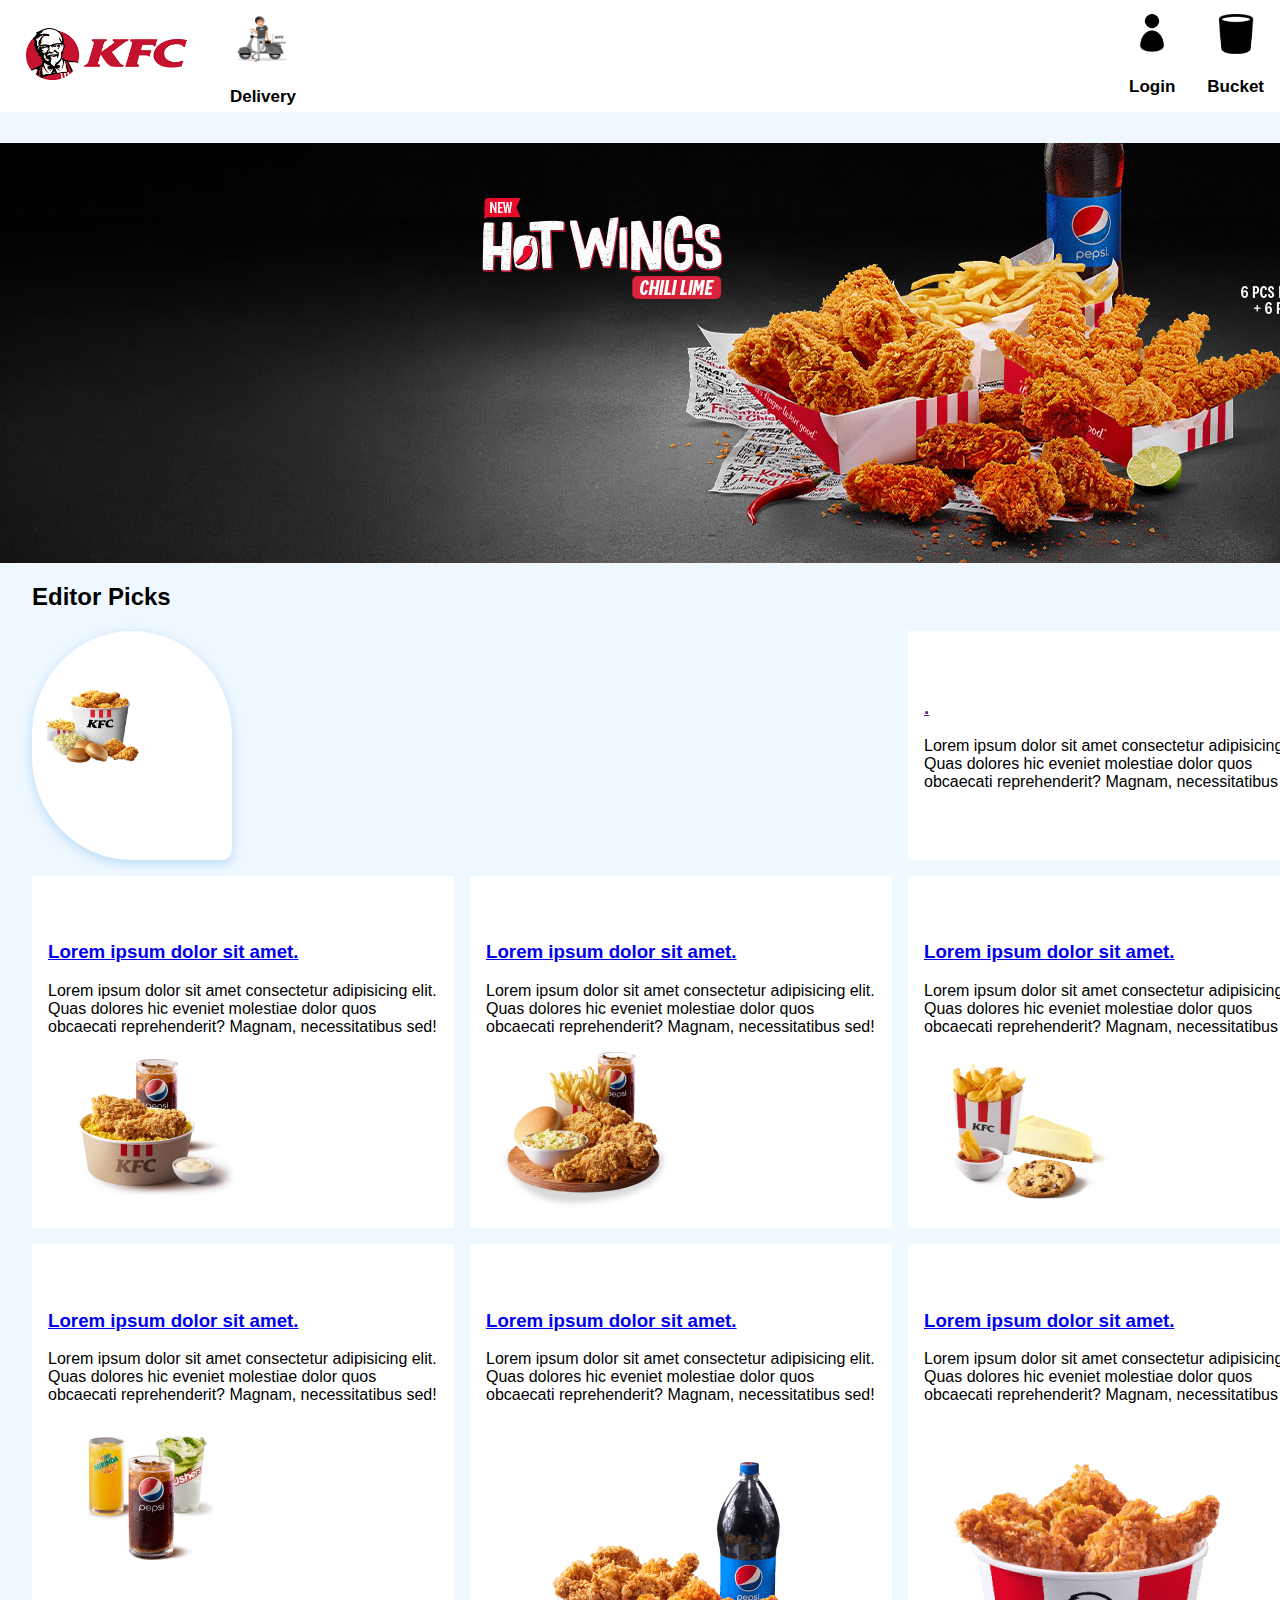
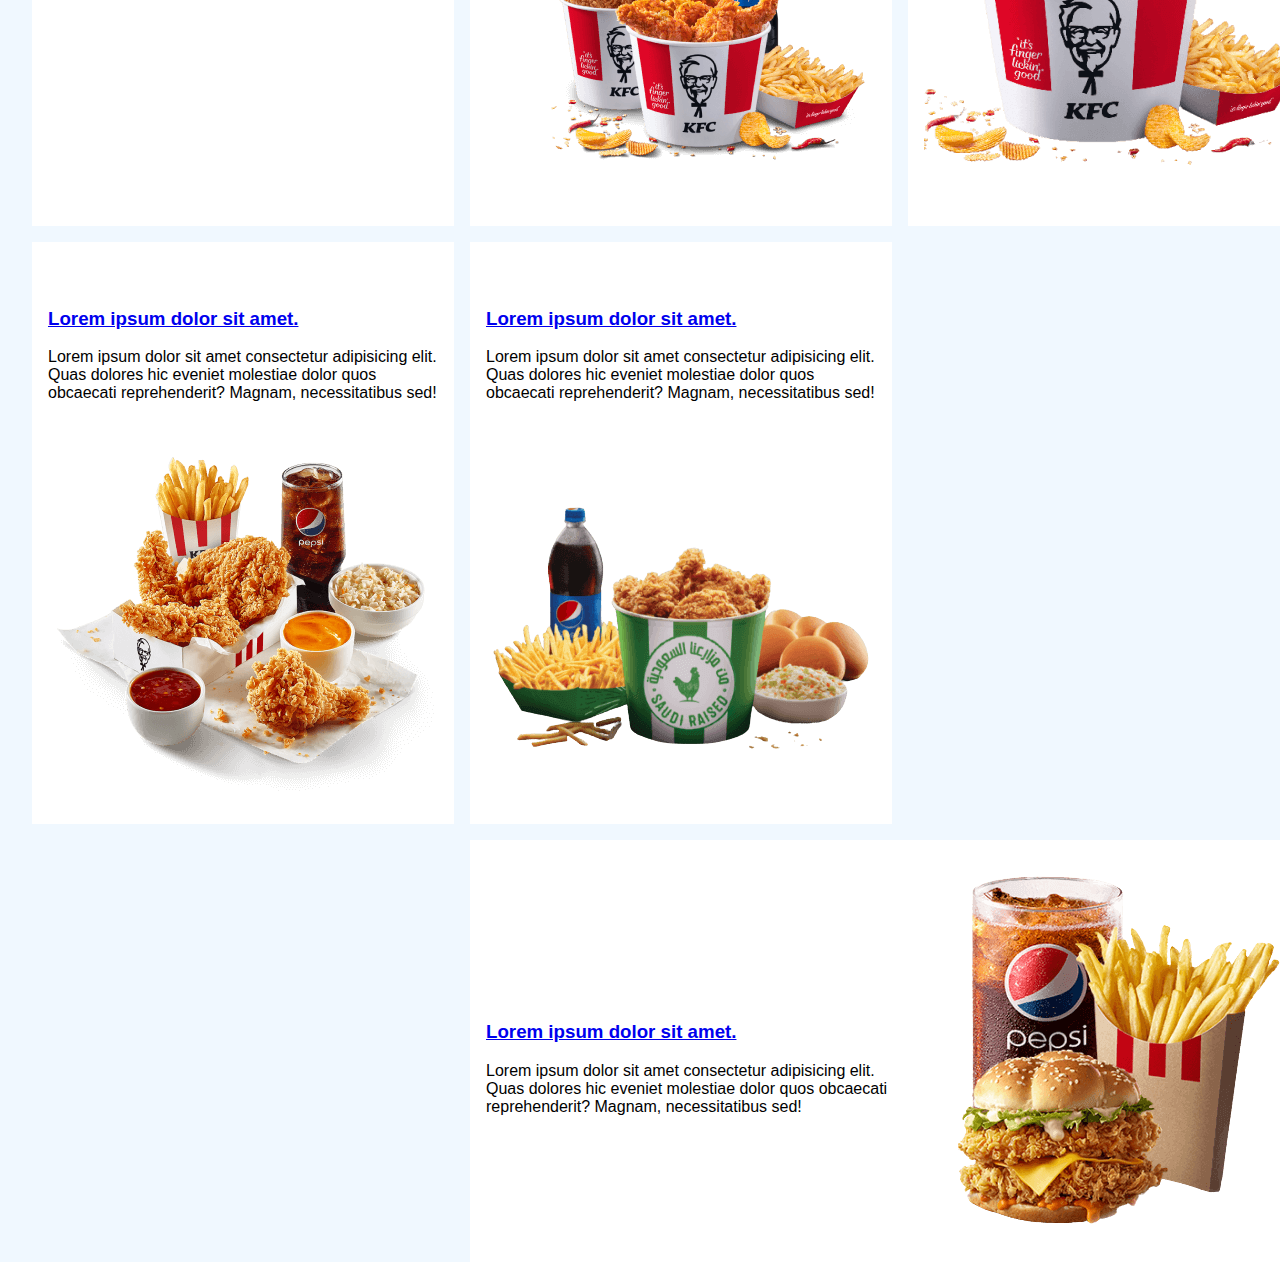
<file: index.html>
<html>
    <head> <link rel="stylesheet" href="style.css"/></head>
  <body>
  <!--  <section id="nav">
<nav>
<ul>
<li> <img src="images/kfchomeicon.png" alt="KFC Logo" width="150px" height="100px"/> <h4>KFC Delivery</h4></li>
<li><img src= "images/kfc.png" alt= "your problem" width="150px" height= "120px"/> <h4> Home</h4></li>
<li> <img src="images/KFC BUCKET.png" alt="Chicken Bucket" class="icon"/> <h4>Bucket</h4></li>
<li> <img src="images/profile.png" alt="Technical Difficulties" class="icon"/> <h4>Profile</h4></li>
</ul>
</nav>
    </section>-->

    <div class="topnav" id="myTopnav">
      <a href="#index.html" class="logo"><img src="images/kfc.png" alt="KFC Logo" width="180px" height="80px"/></a>
      <a class="logo"href="pages/Delivery.html"><img src= "images/icon_address_type_delivery_grey.png" alt= "your problem" width="70px" height="50px"/> <h4> Delivery</h4></a>
      <a class="logoright"href="pages/bucket.html"><img src="images/KFC BUCKET.png" alt="Chicken Bucket" class="kfcimages" width="30px" height="30px"/> <h4>Bucket</h4></a>
      <a  class="logoright"href="pages/login.html"><img src="images/profile.png" alt="Technical Difficulties" class="kfcimages" width="30px" height="30px"/><h4>Login</h4></a>
    </div>
    <div>
    </div>
    <img src="images/Super6_KSA_En_0710 offer for chili lime hot wings.jpg" alt="spocy chockon" class="chillilime"/>

    <section id="home-articles" class="py-2">
      <div class="container">
         <h2>Editor Picks</h2>
         <div class="articles-container">
            <a href="/en/for-sharing/18" class="MediaGridListDesktop_root__18VW_ gridList2">
               <div class="MediaGridListDesktop_thumb__TgTDY">
                  <img src="images/exclusive_deals@3x.png" alt="">
              </div>
         </a>  
            
            <article class="card">

               <div>
                  <div class="category category-ent">
                     Entertainment
                  </div>
                  <h3>
                     <a href=""> .</a>
                  </h3>
                  <p>Lorem ipsum dolor sit amet consectetur adipisicing elit. Quas dolores hic eveniet molestiae dolor
                     quos
                     obcaecati reprehenderit? Magnam, necessitatibus sed!</p>
               </div>
               
            </article>

            <article class="card">

               <div>
                  <div class="category category-ent">
                     Entertainment
                  </div>
                  <h3>
                     <a href="article.html"> Lorem ipsum dolor sit amet.</a>
                  </h3>
                  <p>Lorem ipsum dolor sit amet consectetur adipisicing elit. Quas dolores hic eveniet molestiae dolor
                     quos
                     obcaecati reprehenderit? Magnam, necessitatibus sed!</p>
               </div>
               <img src="images/for_one@3x.png" alt="">
            </article>

            <article class="card">

               <div>
                  <div class="category category-ent">
                     Entertainment
                  </div>
                  <h3>
                     <a href="article.html"> Lorem ipsum dolor sit amet.</a>
                  </h3>
                  <p>Lorem ipsum dolor sit amet consectetur adipisicing elit. Quas dolores hic eveniet molestiae dolor
                     quos
                     obcaecati reprehenderit? Magnam, necessitatibus sed!</p>
               </div>
               <img src="images/_for_sharing@3x.png" alt="">
            </article>

            <article class="card">

               <div>
                  <div class="category category-ent">
                     Entertainment
                  </div>
                  <h3>
                     <a href="article.html"> Lorem ipsum dolor sit amet.</a>
                  </h3>
                  <p>Lorem ipsum dolor sit amet consectetur adipisicing elit. Quas dolores hic eveniet molestiae dolor
                     quos
                     obcaecati reprehenderit? Magnam, necessitatibus sed!</p>
               </div>
               <img src="images/kfc_side_and_desserts@3x.png" alt="">
            </article>
            
            <article class="card">

               <div>
                  <div class="category category-ent">
                     Entertainment
                  </div>
                  <h3>
                     <a href="article.html"> Lorem ipsum dolor sit amet.</a>
                  </h3>
                  <p>Lorem ipsum dolor sit amet consectetur adipisicing elit. Quas dolores hic eveniet molestiae dolor
                     quos
                     obcaecati reprehenderit? Magnam, necessitatibus sed!</p>
               </div>
               <img src="images/KFC_beverages_ksa_0927.png" alt="">
            </article>

            <article class="card">

               <div>
                  <div class="category category-ent">
                     Entertainment
                  </div>
                  <h3>
                     <a href="article.html"> Lorem ipsum dolor sit amet.</a>
                  </h3>
                  <p>Lorem ipsum dolor sit amet consectetur adipisicing elit. Quas dolores hic eveniet molestiae dolor
                     quos
                     obcaecati reprehenderit? Magnam, necessitatibus sed!</p>
               </div>
               <img src="images/168-Combo.png" alt="">
            </article>

            <article class="card">

               <div>
                  <div class="category category-ent">
                     Entertainment
                  </div>
                  <h3>
                     <a href="article.html"> Lorem ipsum dolor sit amet.</a>
                  </h3>
                  <p>Lorem ipsum dolor sit amet consectetur adipisicing elit. Quas dolores hic eveniet molestiae dolor
                     quos
                     obcaecati reprehenderit? Magnam, necessitatibus sed!</p>
               </div>
               <img src="images/169-Combo.png" alt="">
            </article>

            <article class="card">

               <div>
                  <div class="category category-ent">
                     Entertainment
                  </div>
                  <h3>
                     <a href="article.html"> Lorem ipsum dolor sit amet.</a>
                  </h3>
                  <p>Lorem ipsum dolor sit amet consectetur adipisicing elit. Quas dolores hic eveniet molestiae dolor
                     quos
                     obcaecati reprehenderit? Magnam, necessitatibus sed!</p>
               </div>
               <img src="images/90-Combo.png" alt="">
            </article>

            <article class="card">

               <div>
                  <div class="category category-ent">
                     Entertainment
                  </div>
                  <h3>
                     <a href="article.html"> Lorem ipsum dolor sit amet.</a>
                  </h3>
                  <p>Lorem ipsum dolor sit amet consectetur adipisicing elit. Quas dolores hic eveniet molestiae dolor
                     quos
                     obcaecati reprehenderit? Magnam, necessitatibus sed!</p>
               </div>
               <img src="images/5-Combo.png" alt="">
            </article>

            <article class="card">

               <div>
                  <div class="category category-ent">
                     Entertainment
                  </div>
                  <h3>
                     <a href="article.html"> Lorem ipsum dolor sit amet.</a>
                  </h3>
                  <p>Lorem ipsum dolor sit amet consectetur adipisicing elit. Quas dolores hic eveniet molestiae dolor
                     quos
                     obcaecati reprehenderit? Magnam, necessitatibus sed!</p>
               </div>
               <img src="images/19-Combo.png" alt="">
            </article>


         </div>
      </div>
   </section>
  </body>
</html>
</file>
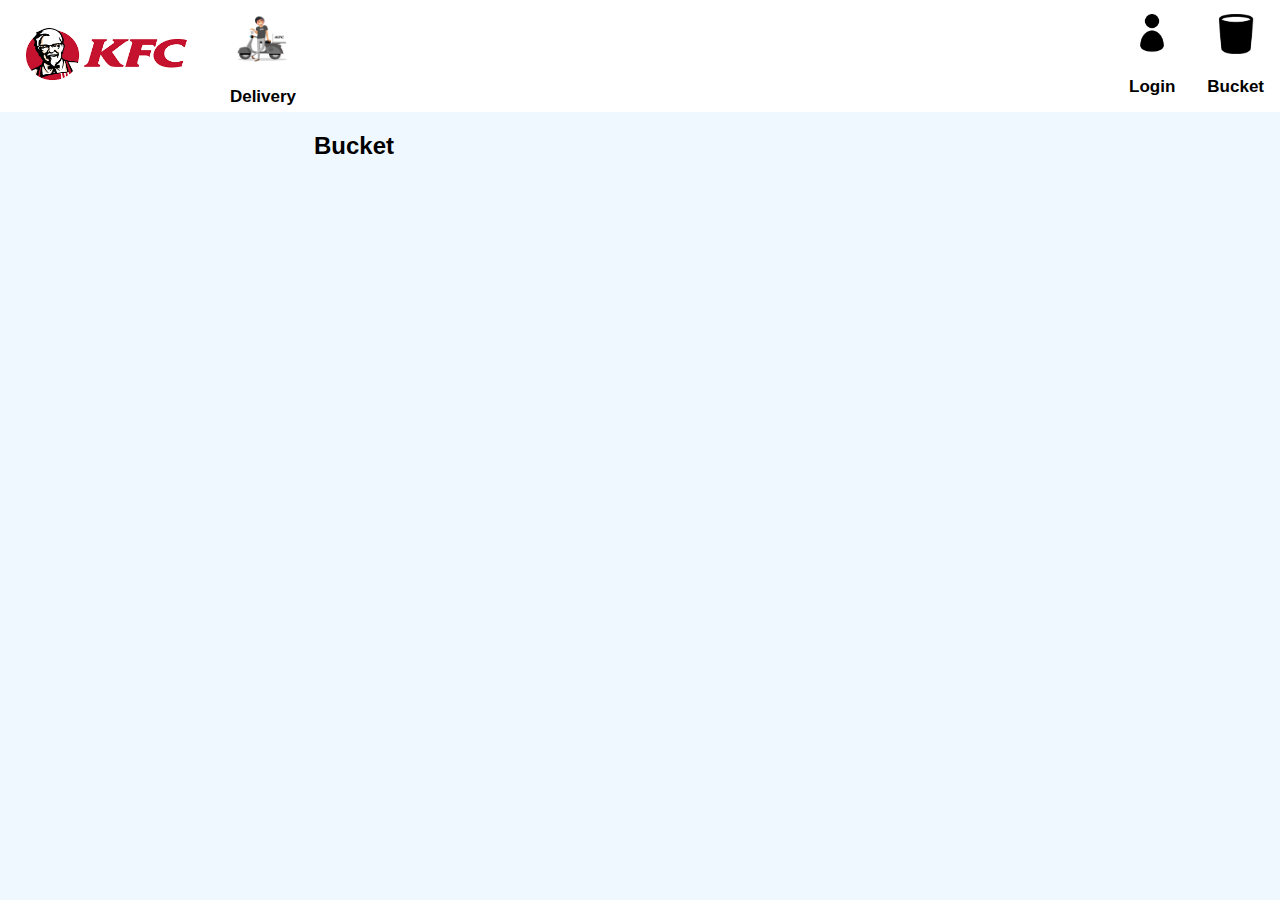
<file: pages/bucket.html>
<html>
    <head> <link rel="stylesheet" href="../style.css"/></head>
  <body>

    <div class="topnav" id="myTopnav">
      <a href="#index.html" class="logo"><img src="../../images/kfc.png" alt="KFC Logo" width="180px" height="80px"/></a>
      <a class="logo"href="pages/Delivery.html"><img src= "../../images/icon_address_type_delivery_grey.png" alt= "your problem" width="70px" height="50px"/> <h4> Delivery</h4></a>
      <a class="logoright"href="pages/bucket.html"><img src="../../images/KFC BUCKET.png" alt="Chicken Bucket" class="kfcimages" width="30px" height="30px"/> <h4>Bucket</h4></a>
      <a  class="logoright"href="pages/login.html"><img src="../../images/profile.png" alt="Technical Difficulties" class="kfcimages" width="30px" height="30px"/><h4>Login</h4></a>
    </div>
    <div>
      <h2>Bucket</h2>
    </div>
  </body>
</html>
</file>
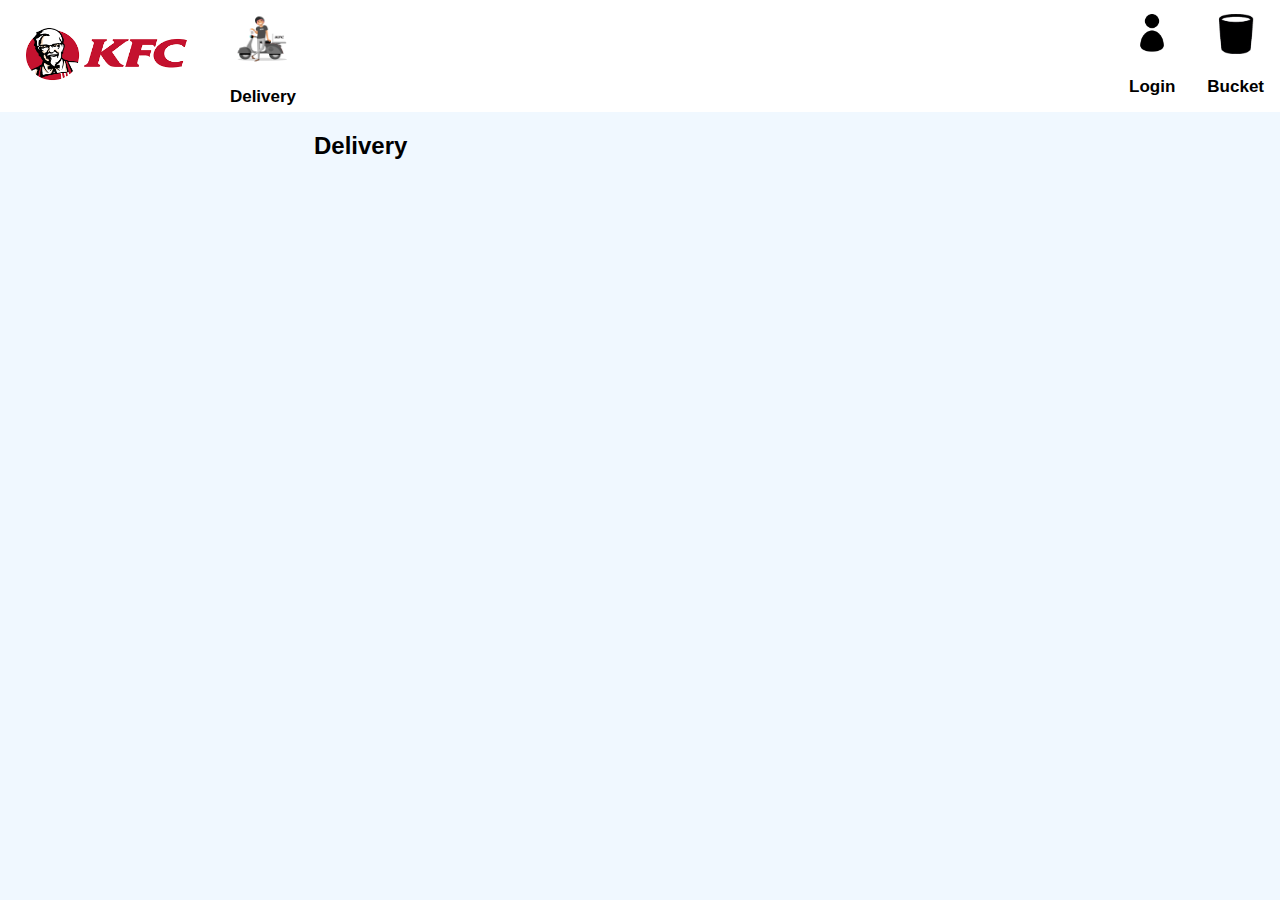
<file: pages/Delivery.html>
<html>
    <head> <link rel="stylesheet" href="../style.css"/></head>
  <body>

    <div class="topnav" id="myTopnav">
      <a href="#index.html" class="logo"><img src="../../images/kfc.png" alt="KFC Logo" width="180px" height="80px"/></a>
      <a class="logo"href="pages/Delivery.html"><img src= "../../images/icon_address_type_delivery_grey.png" alt= "your problem" width="70px" height="50px"/> <h4> Delivery</h4></a>
      <a class="logoright"href="pages/bucket.html"><img src="../../images/KFC BUCKET.png" alt="Chicken Bucket" class="kfcimages" width="30px" height="30px"/> <h4>Bucket</h4></a>
      <a  class="logoright"href="pages/login.html"><img src="../../images/profile.png" alt="Technical Difficulties" class="kfcimages" width="30px" height="30px"/><h4>Login</h4></a>
    </div>
    <div>
      <h2>Delivery</h2>
    </div>
  </body>
</html>
</file>
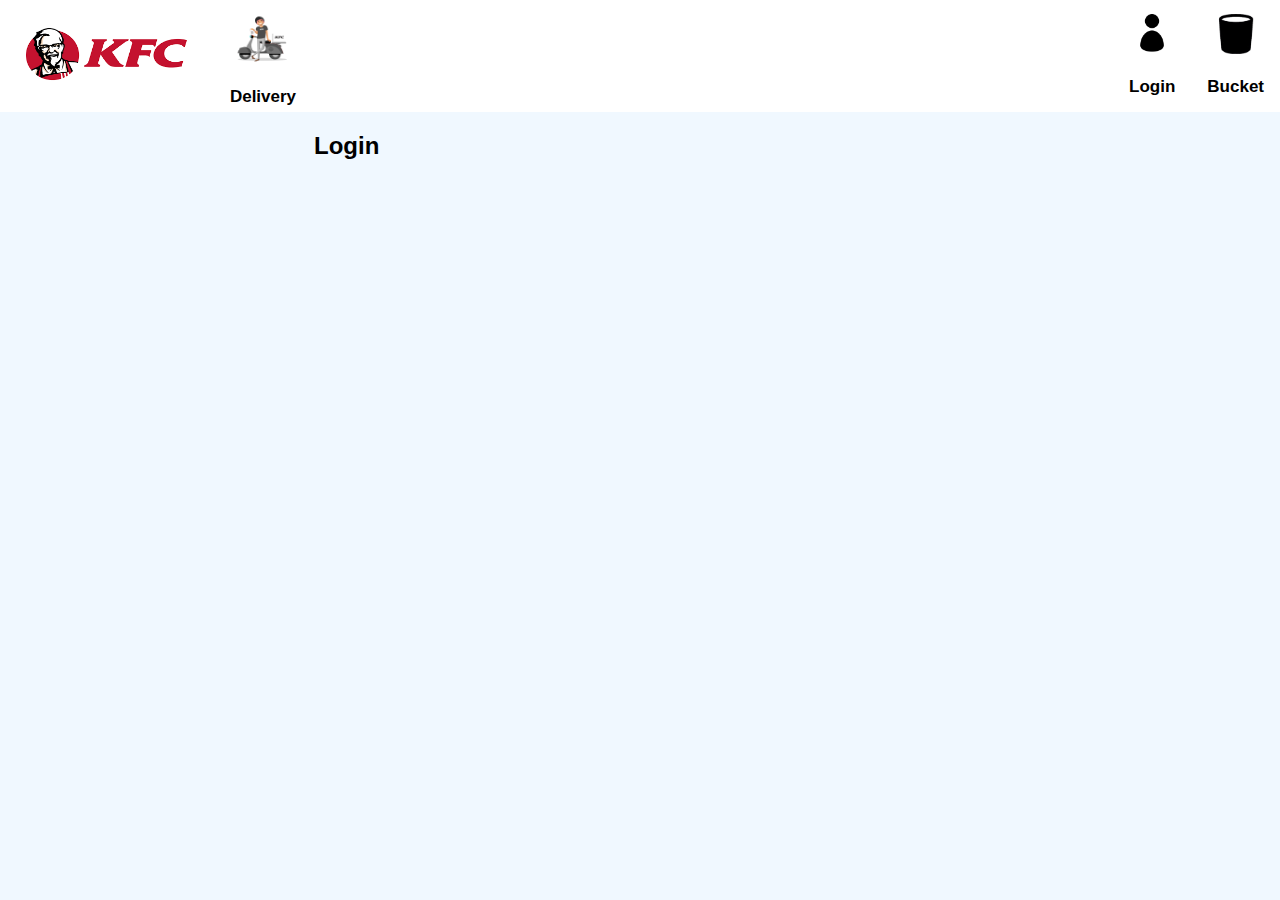
<file: pages/login.html>
<html>
    <head> <link rel="stylesheet" href="../style.css"/></head>
  <body>

    <div class="topnav" id="myTopnav">
      <a href="#index.html" class="logo"><img src="../../images/kfc.png" alt="KFC Logo" width="180px" height="80px"/></a>
      <a class="logo"href="pages/Delivery.html"><img src= "../../images/icon_address_type_delivery_grey.png" alt= "your problem" width="70px" height="50px"/> <h4> Delivery</h4></a>
      <a class="logoright"href="pages/bucket.html"><img src="../../images/KFC BUCKET.png" alt="Chicken Bucket" class="kfcimages" width="30px" height="30px"/> <h4>Bucket</h4></a>
      <a  class="logoright"href="pages/login.html"><img src="../../images/profile.png" alt="Technical Difficulties" class="kfcimages" width="30px" height="30px"/><h4>Login</h4></a>
    </div>
    <div>
      <h2>Login</h2>
    </div>
  </body>
</html>
</file>
<file: style.css>
.icon{
    width: 40px;
    height:40px;
    padding:5px;
}
nav{
    display:inline;
    width:100%
}
nav ul li{
    display:inline-block;
    padding:10px;
    text-align:center;
}
nav ul li a{
    text-decoration:none;
    color:black;
}

/*responsive navigation bar */

body {
    margin: 0;
    font-family: Arial, Helvetica, sans-serif;
    background-color: aliceblue;
  }
  
  .topnav {
    background-color: white;
    height: 7rem;
    width: 100%;
    padding-left:0px;
    padding-right: 20px;
  }
  
  .topnav a {
    display: block;
    color: #f2f2f2;
    text-align: center;
    padding: 14px 16px;
    text-decoration: none;
    font-size: 17px;
  }
  
  .topnav a:hover {
  }
  
 <!-- .topnav a.active {
    background-color: #04AA6D;
    color: white;
  }
  
  .topnav .icon {
    display: none;
  }
  
  @media screen and (max-width: 600px) {
    .topnav a:not(:first-child) {display: none;}
    .topnav a.icon {
      float: right;
      display: block;
    }
  }
  
  @media screen and (max-width: 600px) {
    .topnav.responsive {position: relative;}
    .topnav.responsive .icon {
      position: absolute;
      right: 0;
      top: 0;
    }
    .topnav.responsive a {
      float: none;
      display: block;
      text-align: left;
    }
  }
  h4{
    color:#000;
  }
  .kfcimages{
    width: 40px;
    height: 40px;
  }
  .container {
    max-width: var(--max-width);
    margin: auto;
    padding: 0 2rem;
    overflow: hidden;
  }
  
  .page-container {
    display: grid;
    grid-template-columns: 5fr 2fr;
    margin: 2rem 0;
    gap: 1.5rem;
  }
  
  #main-nav .container {
    display: grid;
    grid-template-columns: 6fr 3fr 2fr;
    padding: 1rem;
    align-items: center;
  }
  #showcase .showcase-container {
    display: grid;
    grid-template-columns: repeat(2, 1fr);
    justify-content: center;
    align-items: center;
    height: 50vh;
  }
  #home-articles .articles-container {
    display: grid;
    grid-template-columns: repeat(3, 1fr);
    gap: 1rem;
  }
  #home-articles .articles-container > *:first-child,
  #home-articles .articles-container > *:last-child {
    display: grid;
    grid-template-columns: repeat(2, 1fr);
    grid-column: 1 / span 2;
    align-items: center;
    gap: 1rem;
  }
  
  #home-articles .articles-container > *:last-child {
    grid-column: 2 / span 2;
  }
  
  .category {
    --sports-color: var(--secondary-color);
    --ent-color: #a66bbe;
    --tech-color: #009cff;
  }
  .category {
    display: inline-block;
    color: #fff;
    font-size: 0.55rem;
    text-transform: uppercase;
    padding: 0.4rem 0.6rem;
    border-radius: 15px;
    margin-bottom: 0.5rem;
  }
  #article .meta .category {
    margin-top: 0.5rem;
  }
  
  .card {
    background: #fff;
    padding: 1rem;
    transition: transform 1s;
  }
  .card:hover{
    
  }
  .bg-dark {
    background: var(--dark-color) !important;
    color: #fff;
  }
  
  .bg-dark h1,
  .bg-dark h2,
  .bg-dark h3,
  .bg-dark a,
  .bg-primary h1,
  .bg-primary h2,
  .bg-primary h3,
  .bg-primary a,
  .bg-secondary h1,
  .bg-secondary h2,
  .bg-secondary h3,
  .bg-secondary a {
    color: white;
  }
  .chillilime{
    text-align:above;
  }

  
.MediaGridListDesktop_root__18VW_ {
  display: flex;
  position: relative;
  flex-direction: column;
  background: #fff;
  width: 200px;
  height: 200px;
  align-items: center;
  box-shadow: 0 3.42907px 12.0018px rgb(155 204 244 / 69%);
  border-radius: 100% 100% 10% 100%/90% 90% 10% 90%;
  padding-bottom: 1.8rem;
  cursor: pointer;
  transition:transform .3s;
}
.MediaGridListDesktop_root__18VW_:hover{
  transform:translateY(-1.5rem)
}


  .MediaGridListDesktop_root__18VW_ .MediaGridListDesktop_thumb__TgTDY img {
      width: 120px;
      max-height: 20rem;
  }
  .logo{
    float: left;
  }
  .logoright{
    float: right;
  }
</file>
